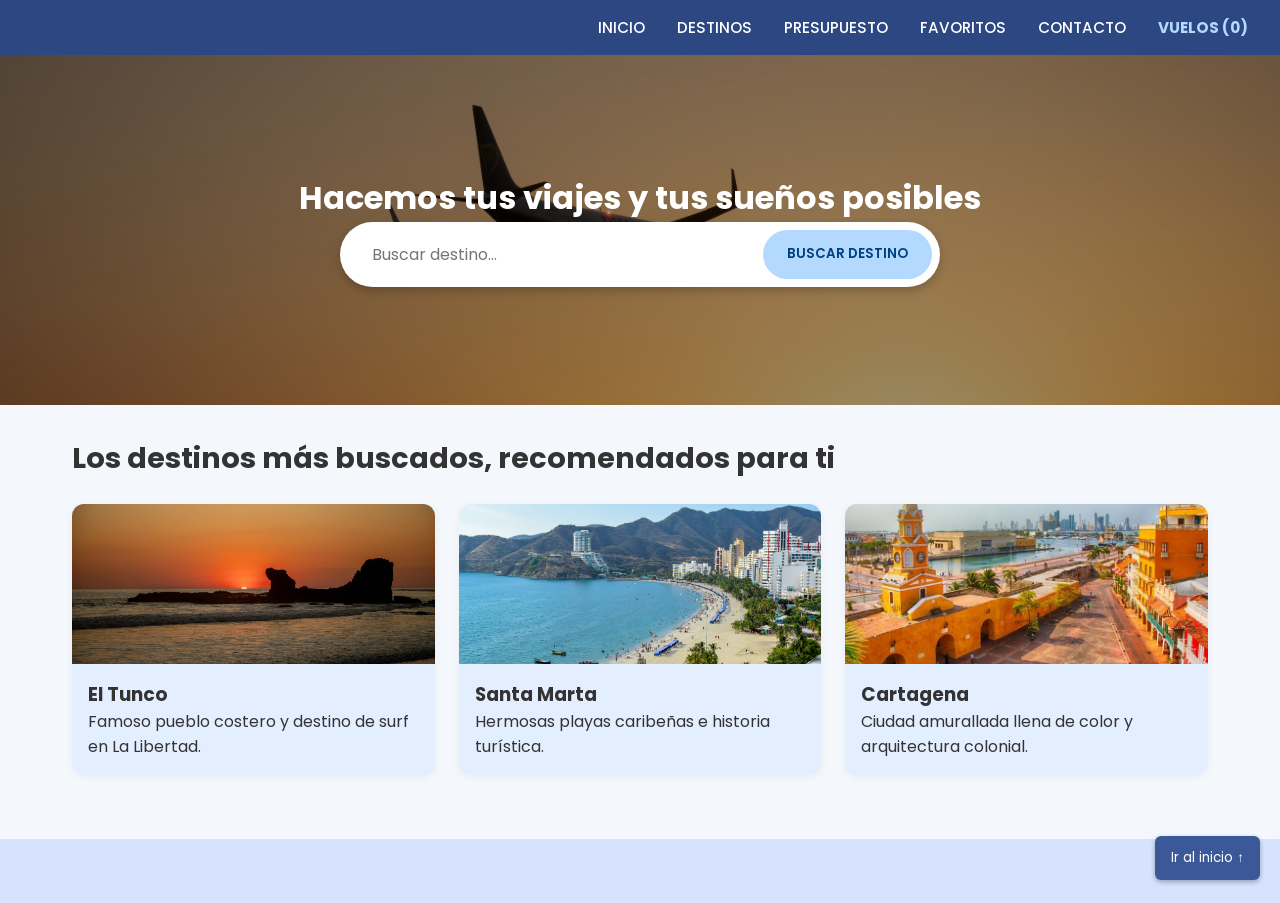
<file: index.html>
<!DOCTYPE html>
<html lang="es">
<head>
    <meta charset="UTF-8">
    <meta name="viewport" content="width=device-width, initial-scale=1.0">
    <title>PVI - Inicio</title>
    <link rel="stylesheet" href="css/styles.css">
    <link href="https://fonts.googleapis.com/css2?family=Poppins:wght@400;500;600&display=swap" rel="stylesheet">
</head>
<body>
    <header>
       <nav>
            <a href="index.html">INICIO</a>
            <a href="destinos.html">DESTINOS</a>
            <a href="presupuesto.html">PRESUPUESTO</a>
            <a href="favoritos.html">FAVORITOS</a>
            <a href="contacto.html">CONTACTO</a>
            <a href="#" id="open-flights-cart" style="font-weight: bold; color: #b3d9ff;">VUELOS (<span id="cart-counter">0</span>)</a>
        </nav>
    </header>

    <div class="hero-banner">
        <h1>Hacemos tus viajes y tus sueños posibles</h1>
        <div class="search-box">
            <input type="text" id="global-search" placeholder="Buscar destino...">
            <button id="search-btn">BUSCAR DESTINO</button>
        </div>
    </div>

    <main>
        <h2>Los destinos más buscados, recomendados para ti</h2>
        <div class="cards-grid" id="recommended-container">
            <!-- Se cargan dinámicamente o estáticas -->
            <div class="card">
                <img src="img/elsalvador/eltunco.jpg" alt="El Tunco">
                <div class="card-body">
                    <h3>El Tunco</h3>
                    <p>Famoso pueblo costero y destino de surf en La Libertad.</p>
                </div>
            </div>
            <div class="card">
                <img src="img/santamarta.jpg" alt="Santa Marta">
                <div class="card-body">
                    <h3>Santa Marta</h3>
                    <p>Hermosas playas caribeñas e historia turística.</p>
                </div>
            </div>
            <div class="card">
                <img src="img/colombia/cartagena.jpg" alt="Cartagena">
                <div class="card-body">
                    <h3>Cartagena</h3>
                    <p>Ciudad amurallada llena de color y arquitectura colonial.</p>
                </div>
            </div>
        </div>
    </main>

    <!-- Menú Lateral Derecho de Vuelos Seleccionados -->
<div id="flight-drawer" class="flight-drawer">
    <div class="drawer-header">
    <h3>Tu Vuelo Seleccionado</h3>
    <button class="close-drawer-btn">&times;</button>
</div>
    <div class="drawer-body" id="drawer-content">
        <p>No hay ningún vuelo seleccionado todavía.</p>
    </div>
    <div class="drawer-footer" id="drawer-footer" style="display: none;">
        <button id="confirm-purchase-btn" class="confirm-btn">Confirmar Compra</button>
    </div>
</div>
<div id="drawer-overlay" class="drawer-overlay"></div>

    <footer>
        
        <button class="scroll-top" onclick="window.scrollTo({top: 0, behavior: 'smooth'});">Ir al inicio ↑</button>
    </footer>
    <script src="js/app.js"></script>
    <script src="js/paises-data.js"></script>
</body>
</html>
</file>
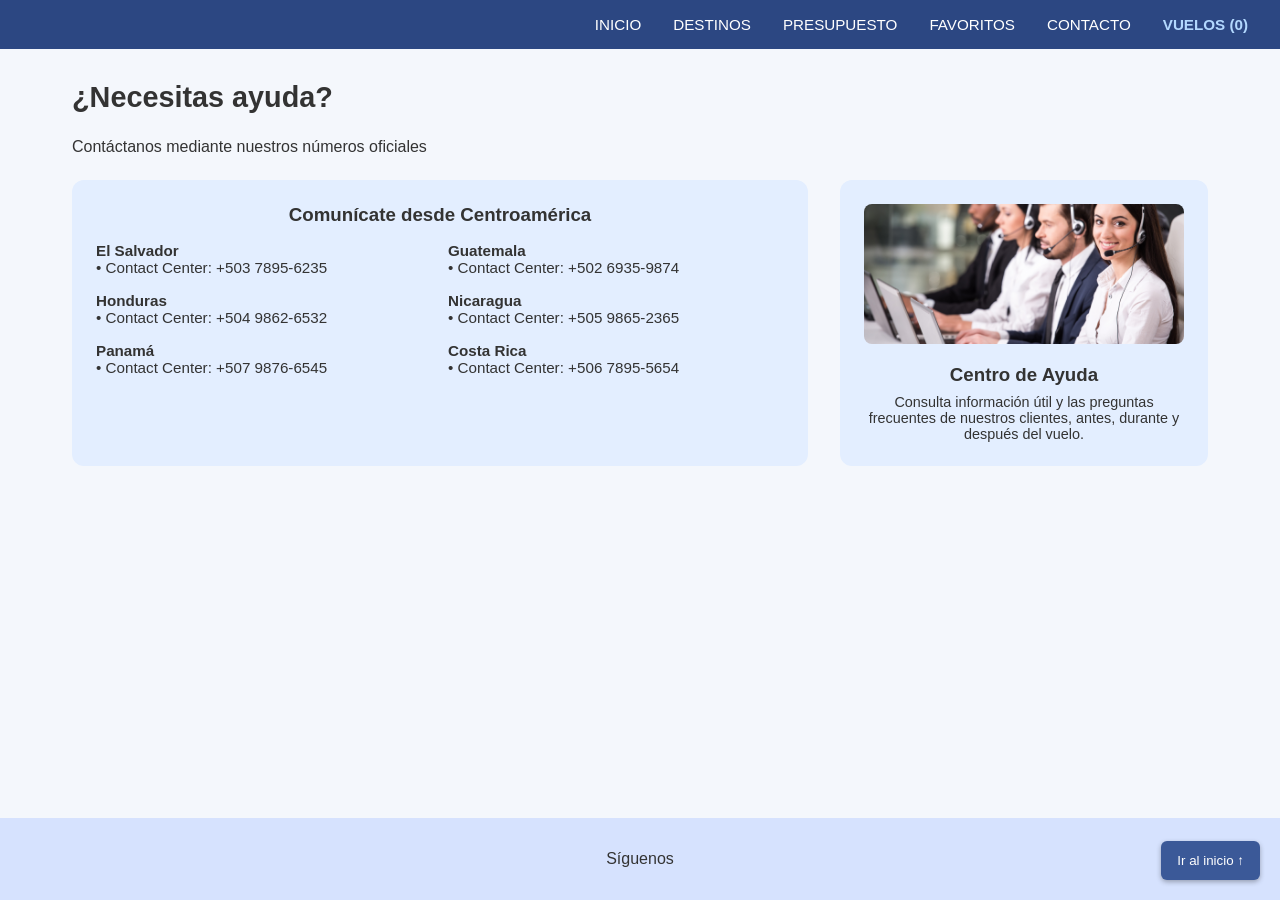
<file: contacto.html>
<!DOCTYPE html>
<html lang="es">
<head>
    <meta charset="UTF-8">
    <meta name="viewport" content="width=device-width, initial-scale=1.0">
    <title>PVI - Contacto</title>
    <link rel="stylesheet" href="css/styles.css">
</head>
<body>
    <header>
        <nav>
            <a href="index.html">INICIO</a>
            <a href="destinos.html">DESTINOS</a>
            <a href="presupuesto.html">PRESUPUESTO</a>
            <a href="favoritos.html">FAVORITOS</a>
            <a href="contacto.html">CONTACTO</a>
            <a href="#" id="open-flights-cart" style="font-weight: bold; color: #b3d9ff;"> VUELOS (<span id="cart-counter">0</span>)</a>
            </nav>
    </header>

    <main>
        <h2>¿Necesitas ayuda?</h2>
        <p style="margin-bottom: 1.5rem;">Contáctanos mediante nuestros números oficiales</p>

        <div style="display: grid; grid-template-columns: 2fr 1fr; gap: 2rem;">
            <div class="info-card" style="background: var(--secondary-color);">
                <h3 style="margin-bottom: 1rem; text-align: center;">Comunícate desde Centroamérica</h3>
                <div style="display: grid; grid-template-columns: 1fr 1fr; gap: 1rem; font-size: 0.95rem;">
                    <div><strong>El Salvador</strong><br>• Contact Center: +503 7895-6235</div>
                    <div><strong>Guatemala</strong><br>• Contact Center: +502 6935-9874</div>
                    <div><strong>Honduras</strong><br>• Contact Center: +504 9862-6532</div>
                    <div><strong>Nicaragua</strong><br>• Contact Center: +505 9865-2365</div>
                    <div><strong>Panamá</strong><br>• Contact Center: +507 9876-6545</div>
                    <div><strong>Costa Rica</strong><br>• Contact Center: +506 7895-5654</div>
                </div>
            </div>

            <div class="info-card" style="background: var(--secondary-color); text-align: center;">
                <img src="img/contactos.jpg" alt="Centro de ayuda" style="width: 100%; border-radius: 8px; height: 140px; object-fit: cover; margin-bottom: 1rem;">
                <h3>Centro de Ayuda</h3>
                <p style="font-size: 0.9rem; margin-top: 0.5rem;">Consulta información útil y las preguntas frecuentes de nuestros clientes, antes, durante y después del vuelo.</p>
            </div>
        </div>
    </main>

    <footer>
        <p>Síguenos</p>
        
        <button class="scroll-top" onclick="window.scrollTo({top: 0, behavior: 'smooth'});">Ir al inicio ↑</button>
    </footer>
    <script src="js/app.js"></script>
</body>
</html>
</file>
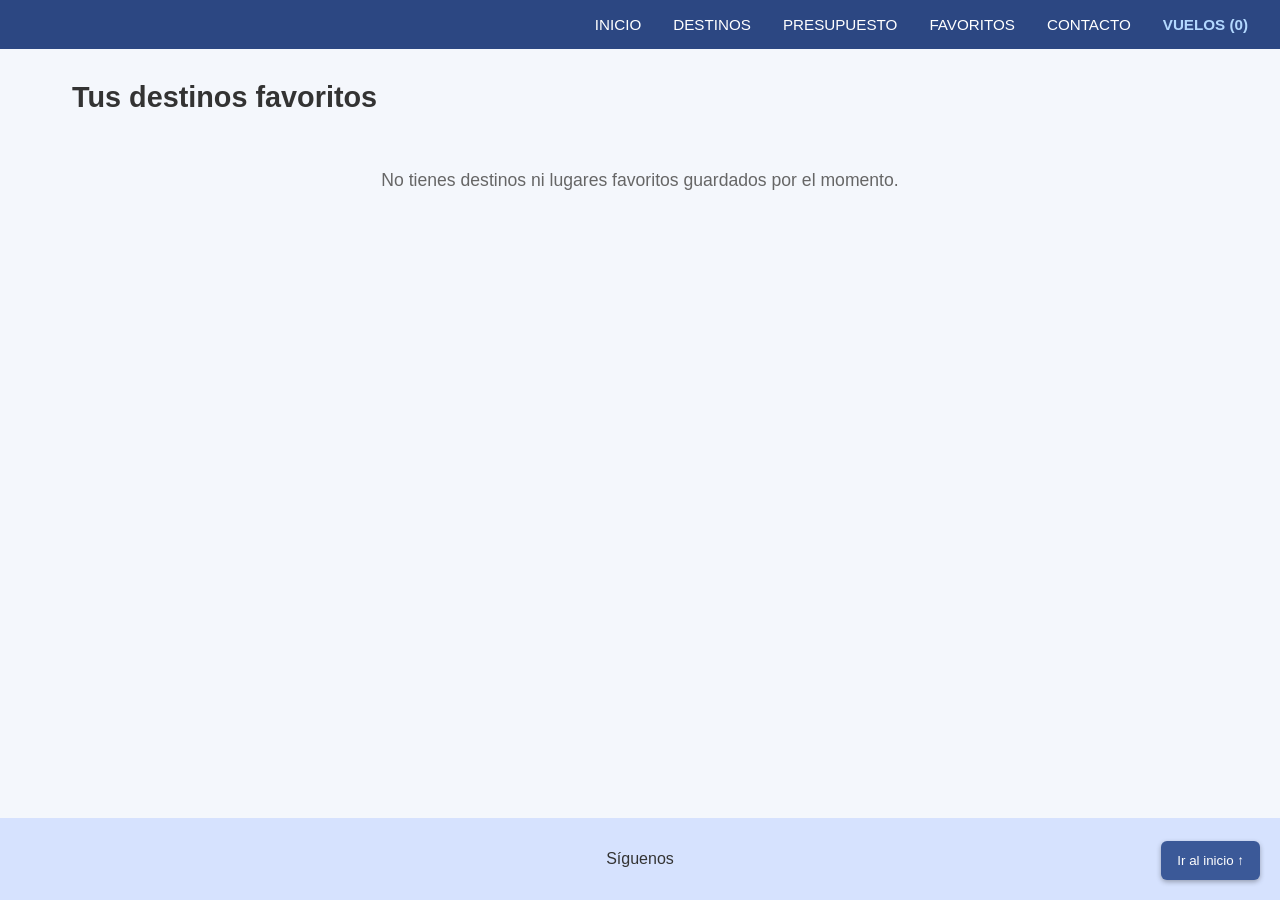
<file: favoritos.html>
<!DOCTYPE html>
<html lang="es">
<head>
    <meta charset="UTF-8">
    <meta name="viewport" content="width=device-width, initial-scale=1.0">
    <title>PVI - Favoritos</title>
    <link rel="stylesheet" href="css/styles.css">
</head>
<body>
    <header>
        <nav>
            <a href="index.html">INICIO</a>
            <a href="destinos.html">DESTINOS</a>
            <a href="presupuesto.html">PRESUPUESTO</a>
            <a href="favoritos.html">FAVORITOS</a>
            <a href="contacto.html">CONTACTO</a>
            <a href="#" id="open-flights-cart" style="font-weight: bold; color: #b3d9ff;"> VUELOS (<span id="cart-counter">0</span>)</a>
            </nav>
    </header>

    <main>
        <h2>Tus destinos favoritos</h2>
        <div class="cards-grid" id="favorites-container">
            <!-- Cargado por JavaScript mediante localStorage -->
        </div>
    </main>

    <footer>
        <p>Síguenos</p>
        
        <button class="scroll-top" onclick="window.scrollTo({top: 0, behavior: 'smooth'});">Ir al inicio ↑</button>
    </footer>
    <script src="js/paises-data.js"></script>
    <script src="js/app.js"></script>
</body>
</html>
</file>
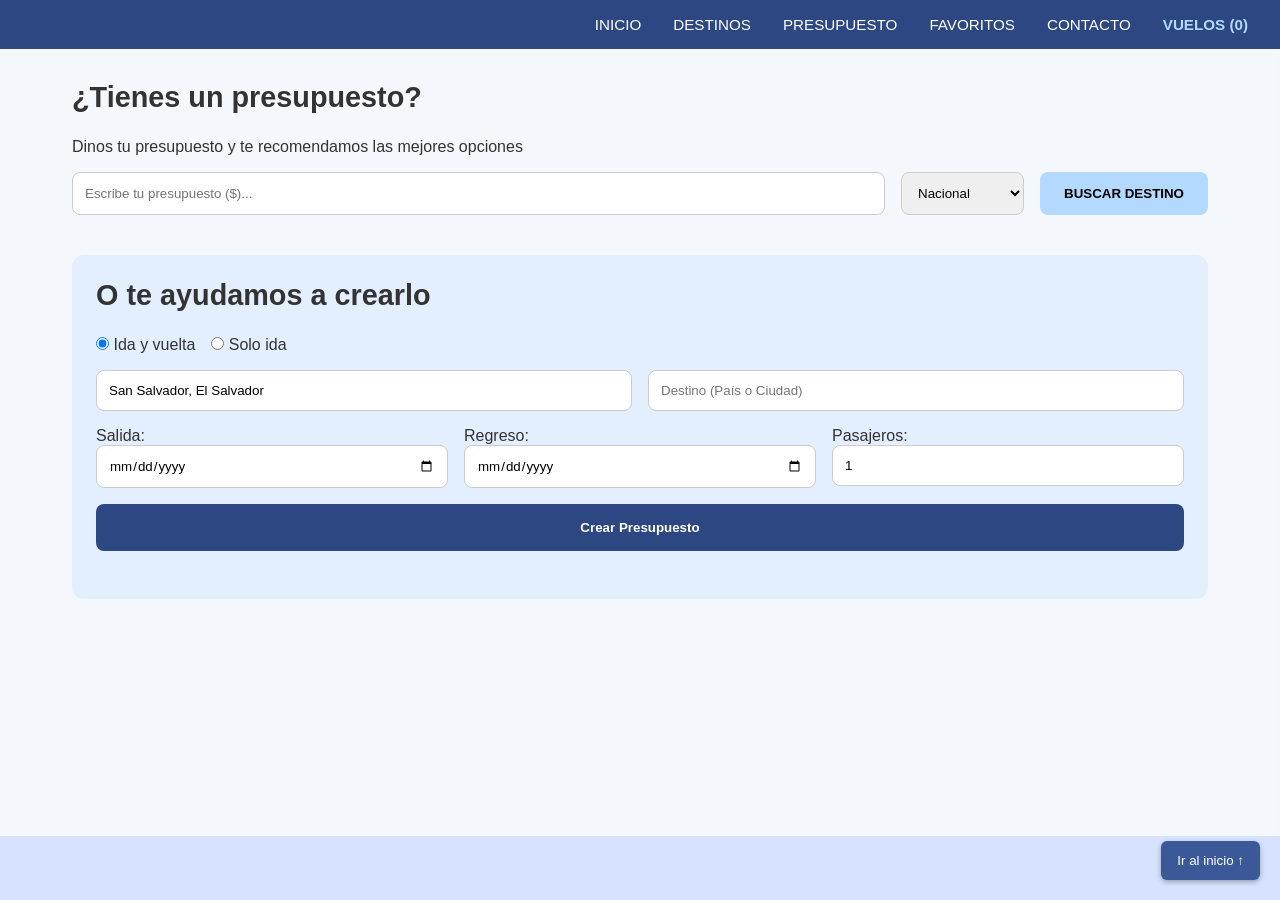
<file: presupuesto.html>
<!DOCTYPE html>
<html lang="es">
<head>
    <meta charset="UTF-8">
    <meta name="viewport" content="width=device-width, initial-scale=1.0">
    <title>PVI - Presupuesto</title>
    <link rel="stylesheet" href="css/styles.css">
</head>
<body>
    <header>
       <nav>
            <a href="index.html">INICIO</a>
            <a href="destinos.html">DESTINOS</a>
            <a href="presupuesto.html">PRESUPUESTO</a>
            <a href="favoritos.html">FAVORITOS</a>
            <a href="contacto.html">CONTACTO</a>
            <a href="#" id="open-flights-cart" style="font-weight: bold; color: #b3d9ff;"> VUELOS (<span id="cart-counter">0</span>)</a>
            </nav>
    </header>

    <main>
        <section style="margin-bottom: 2.5rem;">
            <h2>¿Tienes un presupuesto?</h2>
            <p>Dinos tu presupuesto y te recomendamos las mejores opciones</p>
            <div style="display: flex; gap: 1rem; margin-top: 1rem;">
                <input type="number" id="user-budget" placeholder="Escribe tu presupuesto ($)..." style="padding: 0.75rem; border-radius: 8px; border: 1px solid #ccc; flex: 1;">
                <select id="budget-type" style="padding: 0.75rem; border-radius: 8px; border: 1px solid #ccc;">
                    <option value="nacional">Nacional</option>
                    <option value="internacional">Internacional</option>
                </select>
                <button id="calc-budget-btn" style="background:#b3d9ff; border:none; padding: 0.75rem 1.5rem; border-radius: 8px; font-weight: 600; cursor: pointer;">BUSCAR DESTINO</button>
            </div>
            <div id="budget-results" style="margin-top: 1rem;"></div>
        </section>

        <section class="info-card">
            <h2>O te ayudamos a crearlo</h2>
            <form id="create-budget-form" style="display: flex; flex-direction: column; gap: 1rem;">
                <div style="display: flex; gap: 1rem;">
                    <label><input type="radio" name="trip-type" value="ida-vuelta" checked> Ida y vuelta</label>
                    <label><input type="radio" name="trip-type" value="solo-ida"> Solo ida</label>
                </div>
                <div style="display: grid; grid-template-columns: 1fr 1fr; gap: 1rem;">
                    <input type="text" id="origin" placeholder="Origen (ej. San Salvador)" value="San Salvador, El Salvador" required style="padding: 0.75rem; border-radius: 8px; border: 1px solid #ccc;">
                    <input type="text" id="dest" placeholder="Destino (País o Ciudad)" required style="padding: 0.75rem; border-radius: 8px; border: 1px solid #ccc;">
                </div>
                <div style="display: grid; grid-template-columns: 1fr 1fr 1fr; gap: 1rem;">
                    <div>
                        <label>Salida:</label>
                        <input type="date" id="departure-date" required style="width: 100%; padding: 0.75rem; border-radius: 8px; border: 1px solid #ccc;">
                    </div>
                    <div id="return-date-container">
                        <label>Regreso:</label>
                        <input type="date" id="return-date" style="width: 100%; padding: 0.75rem; border-radius: 8px; border: 1px solid #ccc;">
                    </div>
                    <div>
                        <label>Pasajeros:</label>
                        <input type="number" id="passengers" value="1" min="1" style="width: 100%; padding: 0.75rem; border-radius: 8px; border: 1px solid #ccc;">
                    </div>
                </div>
                <button type="submit" style="background-color: #2c4782; color: white; border: none; padding: 1rem; border-radius: 8px; font-weight: 600; cursor: pointer;">Crear Presupuesto</button>
            </form>
            <div id="generated-budget-result" style="margin-top: 1.5rem; font-weight: bold; font-size: 1.1rem;"></div>
        </section>
    </main>

    <!-- Menú Lateral Derecho de Vuelos Seleccionados -->
<div id="flight-drawer" class="flight-drawer">
    <div class="drawer-header">
    <h3>Tu Vuelo Seleccionado</h3>
    <button class="close-drawer-btn">&times;</button>
</div>
    <div class="drawer-body" id="drawer-content">
        <p>No hay ningún vuelo seleccionado todavía.</p>
    </div>
    <div class="drawer-footer" id="drawer-footer" style="display: none;">
        <button id="confirm-purchase-btn" class="confirm-btn">Confirmar Compra</button>
    </div>
</div>
<div id="drawer-overlay" class="drawer-overlay"></div>

    <footer>
        
        <button class="scroll-top" onclick="window.scrollTo({top: 0, behavior: 'smooth'});">Ir al inicio ↑</button>
    </footer>
    <script src="js/app.js"></script>
    <script src="js/paises-data.js"></script>
</body>
</html>
</file>
<file: css/styles.css>
:root {
    --primary-color: #3b5998;
    --secondary-color: #e3eeff;
    --text-color: #333333;
    --bg-light: #f4f7fc;
    --white: #ffffff;
}

* {
    margin: 0;
    padding: 0;
    box-sizing: border-box;
    font-family: 'Poppins', 'Inter', sans-serif;
}

body {
    background-color: var(--bg-light);
    color: var(--text-color);
    display: flex;
    flex-direction: column;
    min-height: 100vh;
}

/* Header & Navegación */
header {
    background-color: #2c4782;
    padding: 1rem 2rem;
}

nav {
    display: flex;
    justify-content: flex-end;
    gap: 2rem;
}

nav a {
    color: var(--white);
    text-decoration: none;
    font-weight: 500;
    font-size: 0.95rem;
    transition: color 0.3s;
}

nav a:hover, nav a.active {
    border-bottom: 2px solid var(--white);
}

/* Banner Principal y Buscador */
.hero-banner {
    background: linear-gradient(rgba(0,0,0,0.4), rgba(0,0,0,0.4)), url('../img/fondo.jpg') center/cover no-repeat;
    height: 350px;
    display: flex;
    flex-direction: column;
    justify-content: center;
    align-items: center;
    text-align: center;
    color: var(--white);
    padding: 1rem;
}

.search-box {
    display: flex;
    background: var(--white);
    padding: 0.5rem;
    border-radius: 50px;
    width: 100%;
    max-width: 600px;
    box-shadow: 0 4px 10px rgba(0,0,0,0.2);
}

.search-box input {
    flex: 1;
    border: none;
    padding: 0.75rem 1.5rem;
    font-size: 1rem;
    outline: none;
    border-radius: 50px;
}

.search-box button {
    background-color: #b3d9ff;
    border: none;
    padding: 0.75rem 1.5rem;
    border-radius: 50px;
    font-weight: 600;
    cursor: pointer;
    color: #004080;
    transition: background 0.3s;
}

.search-box button:hover {
    background-color: #80bfff;
}

/* Contenido Principal y Secciones */
main {
    flex: 1;
    padding: 2rem;
    max-width: 1200px;
    margin: 0 auto;
    width: 100%;
}

h2 {
    margin-bottom: 1.5rem;
    font-size: 1.8rem;
}

/* Grillas y Tarjetas */
.cards-grid {
    display: grid;
    grid-template-columns: repeat(auto-fit, minmax(280px, 1fr));
    gap: 1.5rem;
    margin-bottom: 2rem;
}

.card {
    background: var(--secondary-color);
    border-radius: 12px;
    overflow: hidden;
    box-shadow: 0 2px 8px rgba(0,0,0,0.05);
    display: flex;
    flex-direction: column;
}

.card img {
    width: 100%;
    height: 160px;
    object-fit: cover;
}

.card-body {
    padding: 1rem;
    display: flex;
    flex-direction: column;
    gap: 0.5r em;
}

.favorite-btn {
    background: none;
    border: none;
    cursor: pointer;
    color: #e74c3c;
    font-size: 1.1rem;
    display: flex;
    align-items: center;
    gap: 0.5rem;
}

/* Pie de Página */
footer {
    background-color: #d6e2fe;
    padding: 2rem;
    text-align: center;
    margin-top: auto;
}

.social-icons {
    display: flex;
    justify-content: center;
    gap: 1.5rem;
    margin: 1rem 0;
}

.social-icons a {
    background: #000;
    color: #fff;
    width: 35px;
    height: 35px;
    display: flex;
    align-items: center;
    justify-content: center;
    border-radius: 4px;
    text-decoration: none;
}

.scroll-top {
    position: fixed;
    bottom: 20px;
    right: 20px;
    background-color: #3b5998;
    color: white;
    border: none;
    padding: 0.75rem 1rem;
    border-radius: 6px;
    cursor: pointer;
    box-shadow: 0 2px 5px rgba(0,0,0,0.3);
}

/* Vista Destinos (Grid de dos columnas) */
.destinos-layout {
    display: grid;
    grid-template-columns: 350px 1fr;
    gap: 2rem;
}

@media(max-width: 768px) {
    .destinos-layout {
        grid-template-columns: 1fr;
    }
    nav {
        justify-content: center;
        flex-wrap: wrap;
        gap: 1rem;
    }
}

.info-card, .weather-card {
    background: var(--secondary-color);
    padding: 1.5rem;
    border-radius: 12px;
    margin-bottom: 1.5rem;
}

/* Menú Lateral Derecho (Drawer) */
.flight-drawer {
    position: fixed;
    top: 0;
    right: -400px;
    width: 380px;
    height: 100%;
    background: #ffffff;
    box-shadow: -5px 0 15px rgba(0,0,0,0.2);
    z-index: 2000;
    transition: right 0.3s ease-in-out;
    display: flex;
    flex-direction: column;
}

.flight-drawer.open {
    right: 0;
}

.drawer-header {
    background: #2c4782;
    color: white;
    padding: 1.2rem;
    display: flex;
    justify-content: space-between;
    align-items: center;
}

.close-drawer-btn {
    background: none;
    border: none;
    color: white;
    font-size: 1.8rem;
    cursor: pointer;
}

.drawer-body {
    padding: 1.5rem;
    flex: 1;
    overflow-y: auto;
}

.drawer-footer {
    padding: 1rem 1.5rem;
    background: #f4f7fc;
    border-top: 1px solid #ddd;
}

.confirm-btn {
    width: 100%;
    background: #27ae60;
    color: white;
    border: none;
    padding: 0.9rem;
    border-radius: 8px;
    font-weight: 600;
    font-size: 1rem;
    cursor: pointer;
    transition: background 0.3s;
}

.confirm-btn:hover {
    background: #219653;
}

.drawer-overlay {
    position: fixed;
    top: 0;
    left: 0;
    width: 100%;
    height: 100%;
    background: rgba(0,0,0,0.4);
    z-index: 1500;
    display: none;
}

.drawer-overlay.active {
    display: block;
}

/* Animación del Cheque Verde de Compra Exitosa */
.success-container {
    text-align: center;
    padding: 2rem 1rem;
}

.success-checkmark {
    width: 80px;
    height: 80px;
    margin: 0 auto 1.5rem auto;
    border-radius: 50%;
    background: #27ae60;
    display: flex;
    align-items: center;
    justify-content: center;
    animation: scaleUp 0.4s ease-in-out;
}

.success-checkmark span {
    color: white;
    font-size: 2.5rem;
}

@keyframes scaleUp {
    0% { transform: scale(0); }
    80% { transform: scale(1.1); }
    100% { transform: scale(1); }
}
</file>
